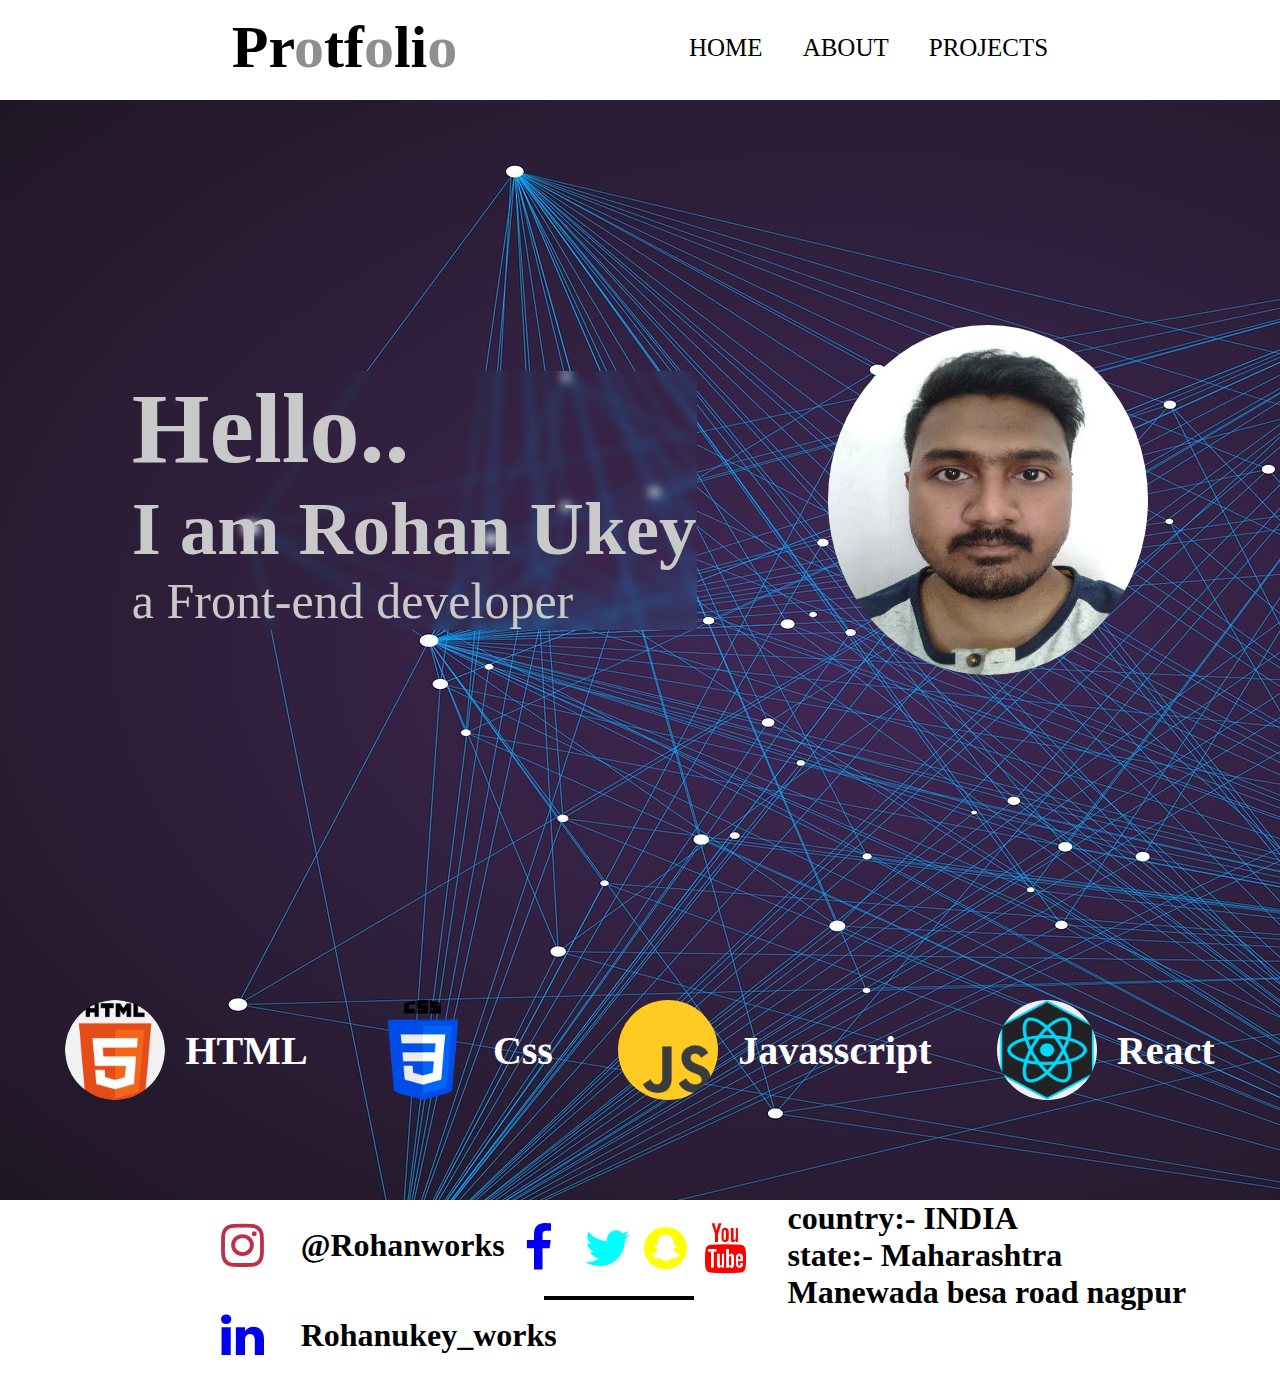
<file: index.html>
<!DOCTYPE html>
<html lang="en">

<head>
    <meta charset="UTF-8">
    <meta name="viewport" content="width=device-width, initial-scale=1.0">
    <link rel="stylesheet" href="index.css">
    <link rel="stylesheet" href="https://cdnjs.cloudflare.com/ajax/libs/font-awesome/4.7.0/css/font-awesome.min.css">
    <title>Homepage</title>
</head>

<body>

    <header>

        <div class="logo">
            <h2>Pr<span>o</span>tf<span>o</span>li<span>o</span></h2>
        </div>

        <div class="navbar">
            <a href="">
                <li>HOME</li>
            </a>
            <a href="">
                <li>ABOUT</li>
            </a>
            <a href="/Projects.html">
                <li>PROJECTS</li>
            </a>
        </div>

    </header>

    <section>
        <div class="sec1">
            <div class="info">
                <h1>Hello..</h1>
                <h2>I am Rohan Ukey</h2>
                <p>a Front-end developer</p>
            </div>

            <div class="dp">
                <img src="my pic.jpeg" alt="dp">
            </div>
        </div>


        <div class="spec">
            <div class="icons">
                <img src="Images/html 5.png" alt="">
                <h1>HTML</h1>
            </div>
            <div class="icons">
                <img src="Images/css 3.png" alt="">
                <h1>Css</h1>
            </div>
            <div class="icons">
                <img src="Images/js icon.png" alt="">
                <h1>Javasscript</h1>
            </div>
            <div class="icons">
                <img src="Images/React icon.png" alt="">
                <h1>React</h1>
            </div>

        </div>


    </section>

    <footer>

        <div class="accounts">
            <div class="ico">
                <a href="#" class="fa fa-instagram"></a>
                <h1>@Rohanworks</h1>
            </div>
            <div class="ico">
                <a href="#" class="fa fa-linkedin"></a>
                <h1>Rohanukey_works</h1>
            </div>
        </div>

        <div class="float">
            <a href="#" class="fa fa-facebook a"></a>
            <a href="#" class="fa fa-twitter a"></a>
            <a href="#" class="fa fa-snapchat a"></a>
            <a href="#" class="fa fa-youtube a"></a>
        </div>

        <div class="address">
            <h1>country:- INDIA</h1>
            <h1>state:- Maharashtra</h1>
            <h1>Manewada besa road nagpur</h1>
        </div>



        </div>
    </footer>
</body>

</html>
</file>
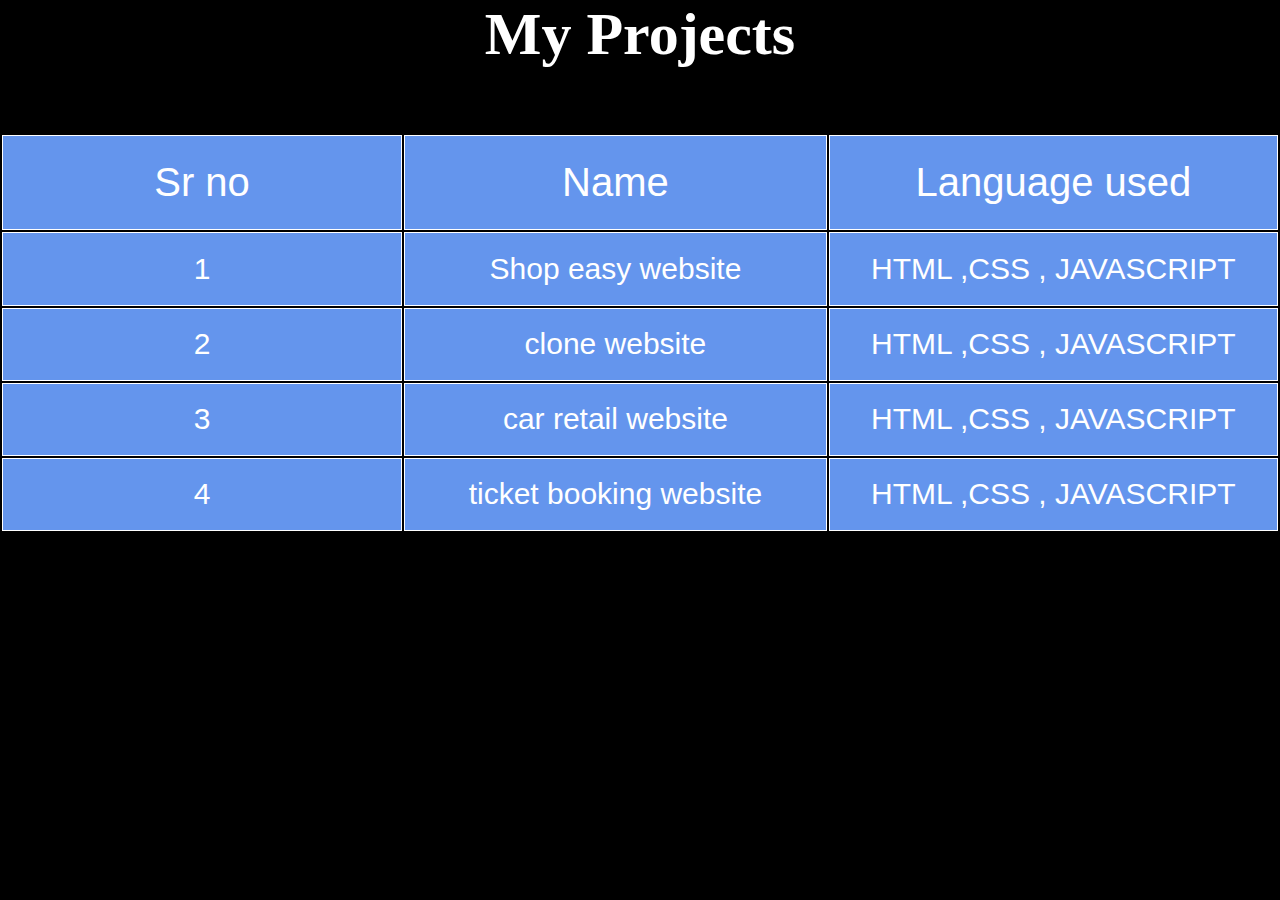
<file: Projects.html>
<!DOCTYPE html>
<html lang="en">
<head>
    <meta charset="UTF-8">
    <meta name="viewport" content="width=device-width, initial-scale=1.0">
    <title>My Projects </title>
    <link rel="stylesheet" href="Project.css">
</head>
<body>
    <h1>My Projects</h1>

    <div class="tale">
        <table>

            <tr>
                <th>Sr no</th>
                <th>Name</th>
                <th>Language used</th>
            </tr>
    
            <tr>
                <td>1</td>
                <td>Shop easy website</td>
                <td>HTML ,CSS , JAVASCRIPT</td>
            </tr>
            <tr>
                <td>2</td>
                <td>clone website</td>
                <td>HTML ,CSS , JAVASCRIPT</td>
            </tr>
            <tr>
                <td>3</td>
                <td>car retail website</td> 
                <td>HTML ,CSS , JAVASCRIPT</td>
            </tr>
            <tr>
                <td>4</td>
                <td>ticket booking website</td>
                <td>HTML ,CSS , JAVASCRIPT</td>
            </tr>
    
        </table>
    </div>
    
</body>
</html>
</file>
<file: index.css>
* {
    margin: 0;
    padding: 0;
    box-sizing: border-box;

}

body {
    font-family: cursive;
    font-weight: 500;
}

header {
    height: 100px;
    width: auto;
    border-bottom: 5px solid white;
    background-color: rgb(255, 255, 255);
    display: flex;
    justify-content: space-evenly;
    align-items: center;
}

header .navbar {
    display: flex;
    justify-content: space-evenly;
    gap: 40px;
}


/* -------logo--------*/
.logo {
    font-size: 40px;
}

.logo span {
    color: rgb(143, 143, 143);
}


/*-------navbar----*/

.navbar a {
    text-decoration: none;
}

.navbar li {
    list-style: none;
    font-size: 25px;
    color: black;
}


/*------section---*/

section{
    background-image: url(./technology-3243375_1920.jpg)
}

.sec1 {
    
    height: 800px;
    display: flex;
    justify-content: space-evenly;
    align-items: center;

}

.spec{
    display: flex;
    justify-content: space-evenly;
    align-items: center;
    color: white;
    font-size: 20px;
    height: 300px;
}

.dp {
    height: 600px;
    display: flex;
    align-items: center;
    justify-content: space-evenly;

}

img {
    width: 320px;
    height: 350px;
    border-radius: 50%;
}

.info {

    font-size: 50px;
    color: rgb(201, 201, 201);
    backdrop-filter: blur(5px);
}

/*------footer-----*/

footer {
    height: 200px;
    width: auto;
    display: flex;
    justify-content: space-evenly;
}

.links {
    display: grid;
    grid-template-columns: 1fr 1fr 1fr;
    justify-content: space-evenly;
    align-items: center;
    gap: 30px;
}

.address {
    display: flex;
    flex-direction: column;

}

.ico {
    display: flex;
    align-items: center;
    gap: 50px;
    margin-left: 30%;
}

/*--------icons -----*/

.icons{
    display: flex;
    gap: 20px;
    align-items: center;
}


.fa {
    padding: 20px;
    font-size: 30px;
    width: 50px;
    text-align: center;
    text-decoration: none;
}

footer .fa-instagram {
    color: rgb(190, 48, 72);
    font-size: 50px;

}

footer .fa-linkedin {
    font-size: 50px;

}

.float {
    display: flex;
    justify-content: center;
    align-items: center;
    gap: 10px;
    border-bottom: 4px solid black ;
    height: 100px;
    width: 150px;

}

footer .float .fa-facebook {
    font-size: 50px;
}

footer .float .fa-twitter {
    font-size: 50px;
    color: aqua;
}

footer .float .fa-snapchat {
    font-size: 50px;
    color: yellow;
}

footer .float .fa-youtube {
    font-size: 50px;
    color: red;
}
footer .float .a{
    animation: flot 3s linear infinite;
}

@keyframes flot {
    0%,100%{
        transform: translateY(0px);
        
        
    }
    50%{
        transform: translateY(-23px);
        
    }
}
footer .float :nth-child(1){
    animation-delay: .2s;
}
footer .float :nth-child(2){
    animation-delay: .4s;
}
footer .float :nth-child(3){
    animation-delay: .6s;
}
footer .float :nth-child(4){
    animation-delay: .8s;
}
footer .float :nth-child(5){
    animation-delay: .2s;
}

/*-----images------*/

.spec img{
    height: 100px;
    width: 100px;
}
</file>
<file: Project.css>
* {
    margin: 0;
    padding: 0;
    box-sizing: border-box;
    background-color: black;
}



h1 {
    text-align: center;
    font-size: 60px;
    color: white;
}

table {
    font-family: Arial, Helvetica, sans-serif;
}

table th {
    border: solid 1px white;
    font-size: 40px;
    font-weight: 10;
    width: auto;
    color: white;
    background-color:cornflowerblue;
}

table td {
    border: solid 1px white;
    font-size: 30px;
    width: 600px;
    color: white;
    background-color:cornflowerblue;
    
}

.tale {
    margin-top: 5%;
    height: 400px;
    display: flex;
    justify-content: center;
    text-align: center;
    
}
</file>
